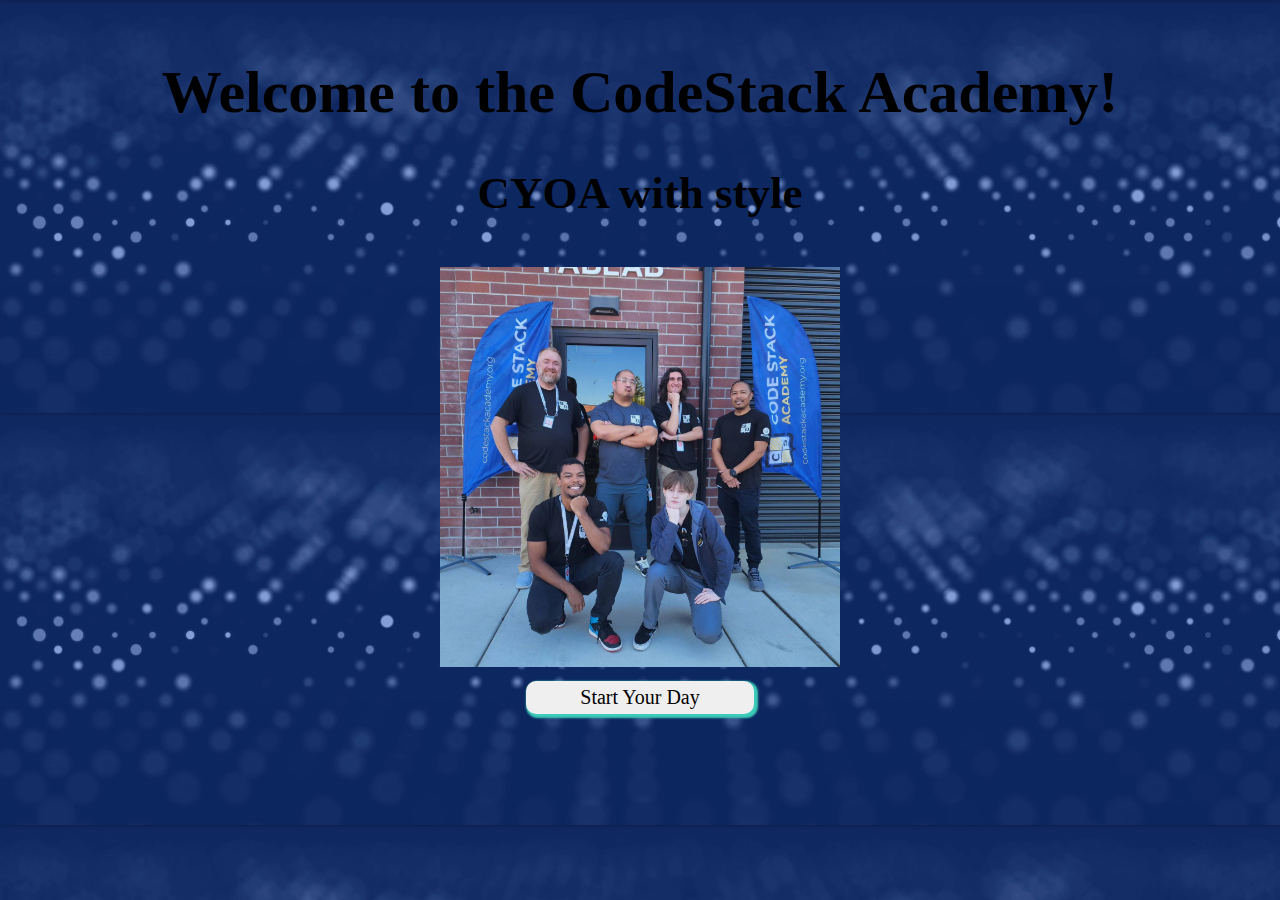
<file: index.html>
<!DOCTYPE html>
<html lang="en">

<head>
    <meta charset="UTF-8">
    <meta name="viewport" content="width=device-width, initial-scale=1.0">
    <title>CodeStack CYOA</title>
    <link rel="stylesheet" href="styles/style.css">
</head>

<body class="indexbody">
    <div class="kataStartText">
        <h1>Welcome to the CodeStack Academy!</h1>
        <h2 class="centered">CYOA with style</h2>
    </div>
    <div class="flexContent">
        <img src="assets/CodestackStaff.png" alt="" height="400px">
    </div>
    <div class="kataStartText">
        <a href="pages/pageone.html"><button>Start Your Day</button></a>
    </div>
</body>

</html>
</file>
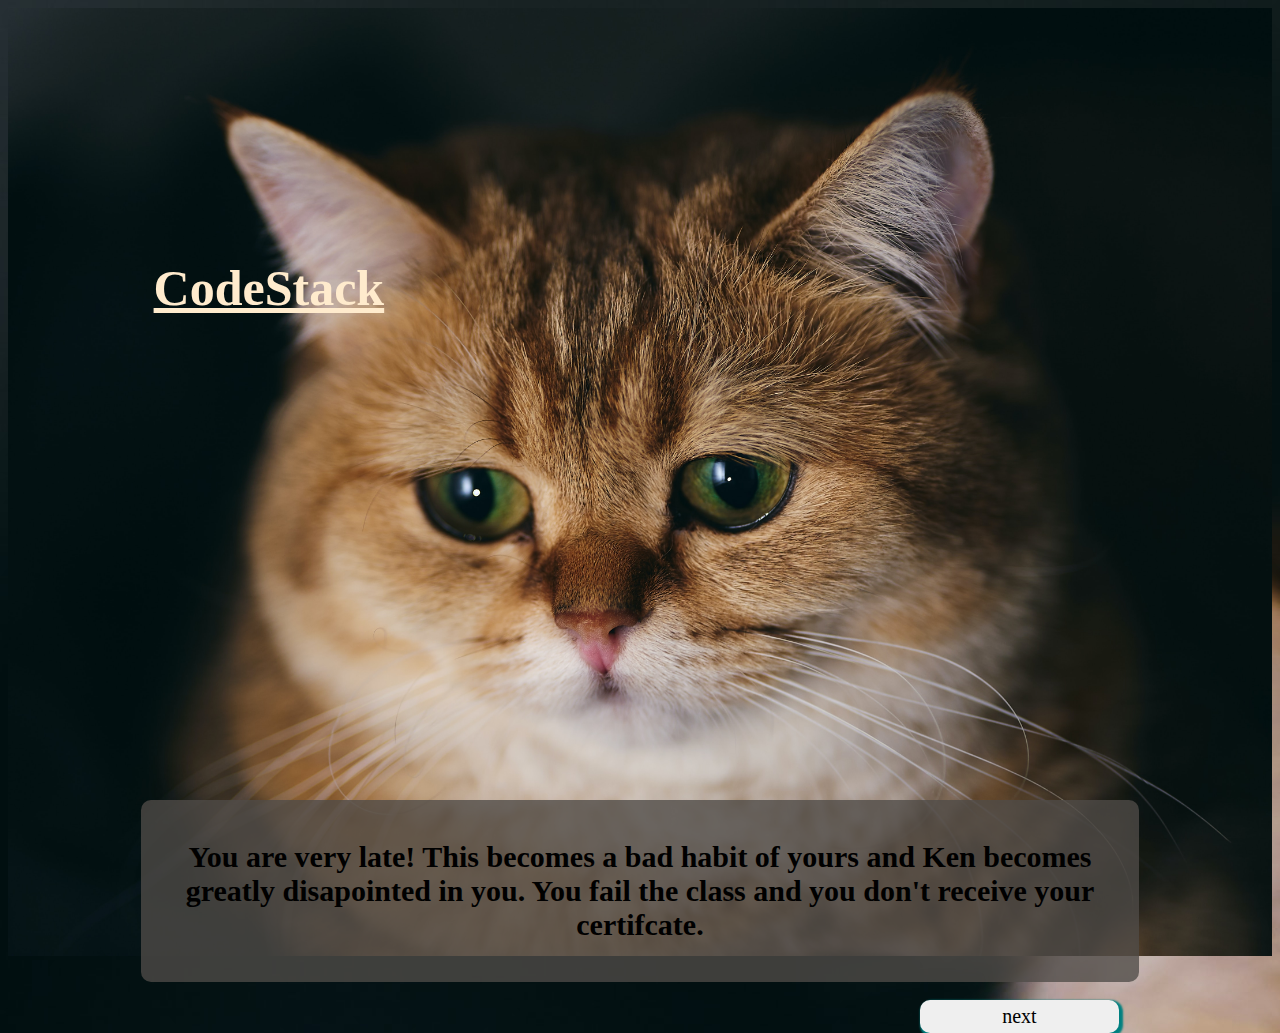
<file: pages/coffeepage2.html>
<!DOCTYPE html>
<html lang="en">
    <head>

        <meta charset="UTF-8">
        <meta name="viewport" content="width=device-width, initial-scale=1.0">
        <title>CodeStack CYOA</title>
        <link rel="stylesheet" href="../styles/style.css">

    </head>

    <body class="coffeebody2">

        <h1 class="header"><u>CodeStack</u></h1>
        
        <img class="BG" src="../assets/alexander-b-sadCat-unsplash.jpg" alt=""/>

        <br>

        <div class="coffeetext2">

            <h4>You are very late! This becomes a bad habit of yours and Ken becomes greatly disapointed in you. You fail the class and you don't receive your certifcate. </h4>

            <button><a href="./endpage.html">next</a></button>

        </div>
    </body>
</html>
</file>
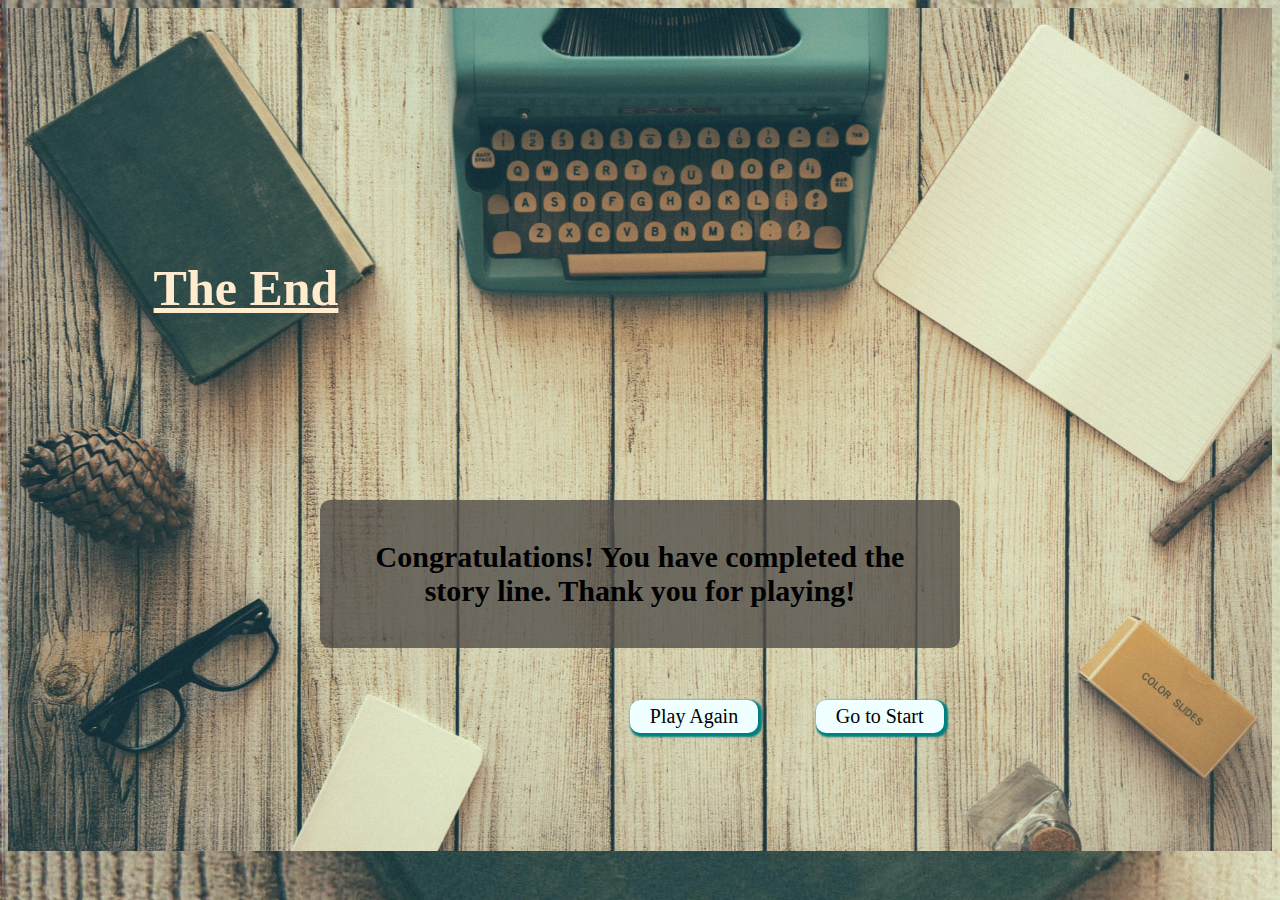
<file: pages/endpage.html>
<!DOCTYPE html>
<html lang="en">
    <head>
        <meta charset="UTF-8">
        <meta name="viewport" content="width=device-width, initial-scale=1.0">
        <link rel="stylesheet" href="../styles/style.css">
        <title>CodeStack CYOA</title>
        
    </head>

    <body class="endbody">

        <h1 class="header"><u>The End</u></h1>
        
        <img class="BG" src="../assets/retrosupply-typewriter-unsplash.jpg" alt=""/>

        <br>

        <div class="endtext">

            <h4>Congratulations! You have completed the story line. Thank you for playing!</h4>

            
            <button class="btn1"><a href="../index.html">Go to Start</a></button>
            
            <button class="btn2"><a href="../pages/pageone.html">Play Again</a></button>
            
            
        </div>
    </body>
</html>
</file>
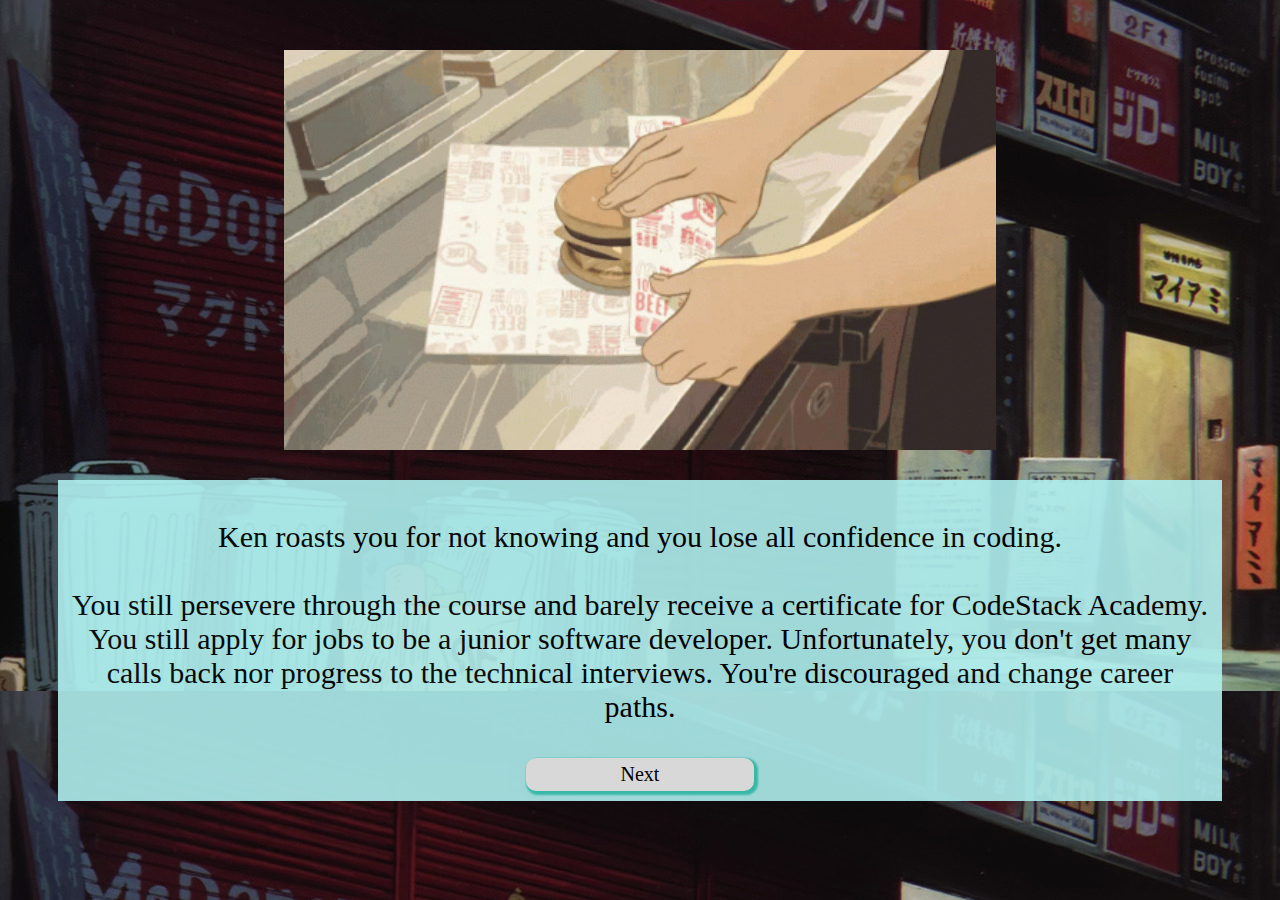
<file: pages/katapage2.html>
<!DOCTYPE html>
<html lang="en">
    <head>
        <meta charset="UTF-8">
        <meta name="viewport" content="width=device-width, initial-scale=1.0">
        <title>Document</title>
        <link rel="stylesheet" href="../styles/style.css">
    </head>
    <body class="katabody2">

        <div class="flexContent">
            <img src="../assets/mcdonalds-mcdonalds-anime.gif" alt="" height="400px">
        </div>

        <div class="katatext">
            <p>Ken roasts you for not knowing and you lose all confidence in coding. 
                <br>
                <br>
                You still persevere through the course and barely receive a certificate for CodeStack Academy. You still apply for jobs to be a junior software developer. Unfortunately, you don't get many calls back nor progress to the technical interviews. You're discouraged and change career paths. 
            </p>
            <button><a href="../pages/endpage.html">Next</a></button>
        </div>
    </body>
</html>
</file>
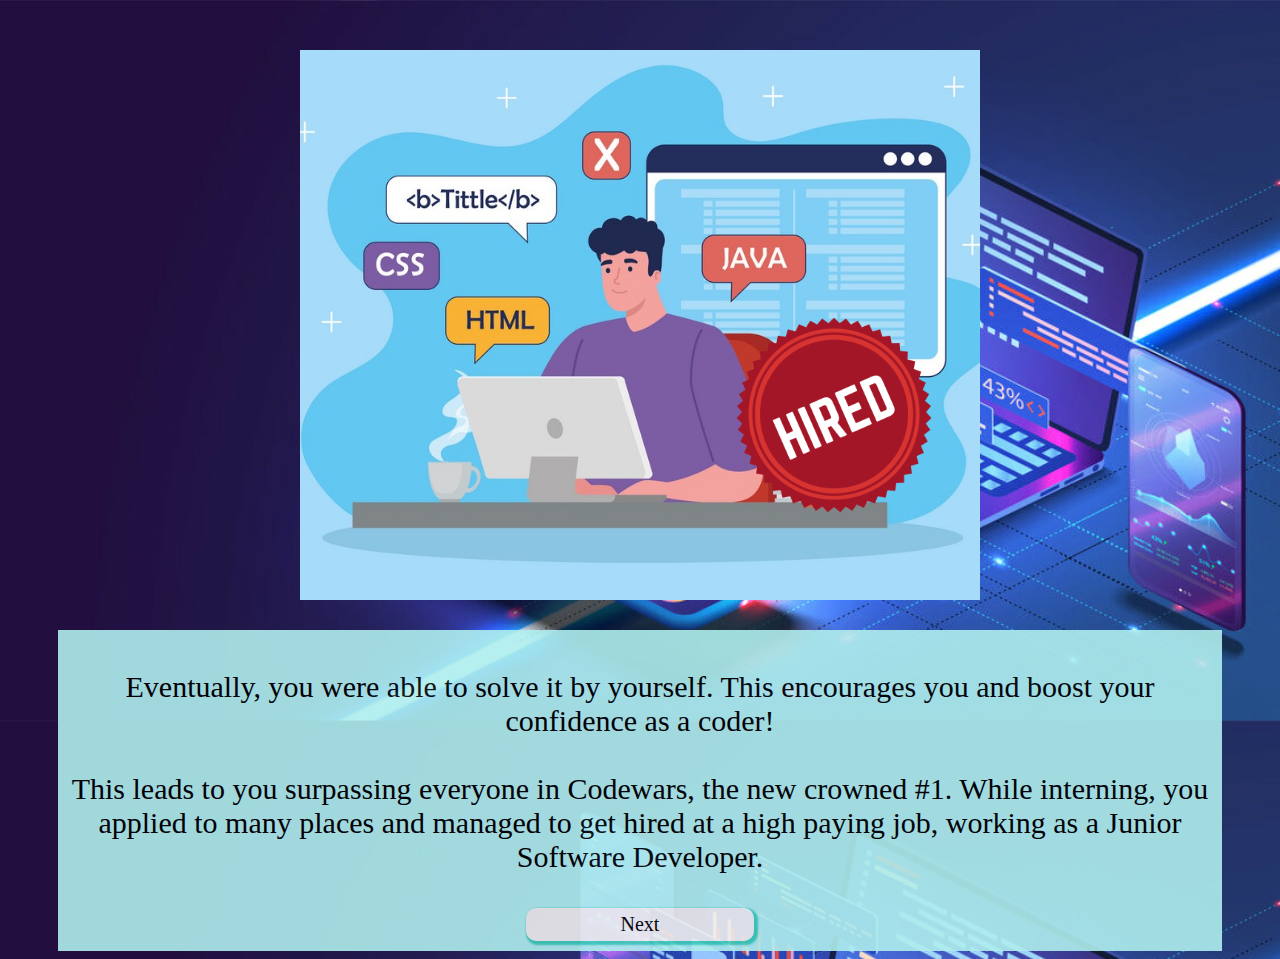
<file: pages/katapage3.html>
<!DOCTYPE html>
<html lang="en">
    <head>
        <meta charset="UTF-8">
        <meta name="viewport" content="width=device-width, initial-scale=1.0">
        <title>Document</title>
        <link rel="stylesheet" href="../styles/style.css">
    </head>
    <body class="katabody3">

        <div class="flexContent">
            <img src="../assets/softwaredeveloper.jpg" alt="" height="550px">
            <img src="../assets/Hired.png" alt="" height="200px" class="imgPosition">
        </div>
        
        
        <div class="katatext">
            <p>Eventually, you were able to solve it by yourself. This encourages you and boost your confidence as a coder! 
                <br>
                <br>
                This leads to you surpassing everyone in Codewars, the new crowned #1. While interning, you applied to many places and managed to get hired at a high paying job, working as a Junior Software Developer. 
            </p>

            <button><a href="../pages/endpage.html">Next</a></button>

        </div>
    </body>
</html>
</file>
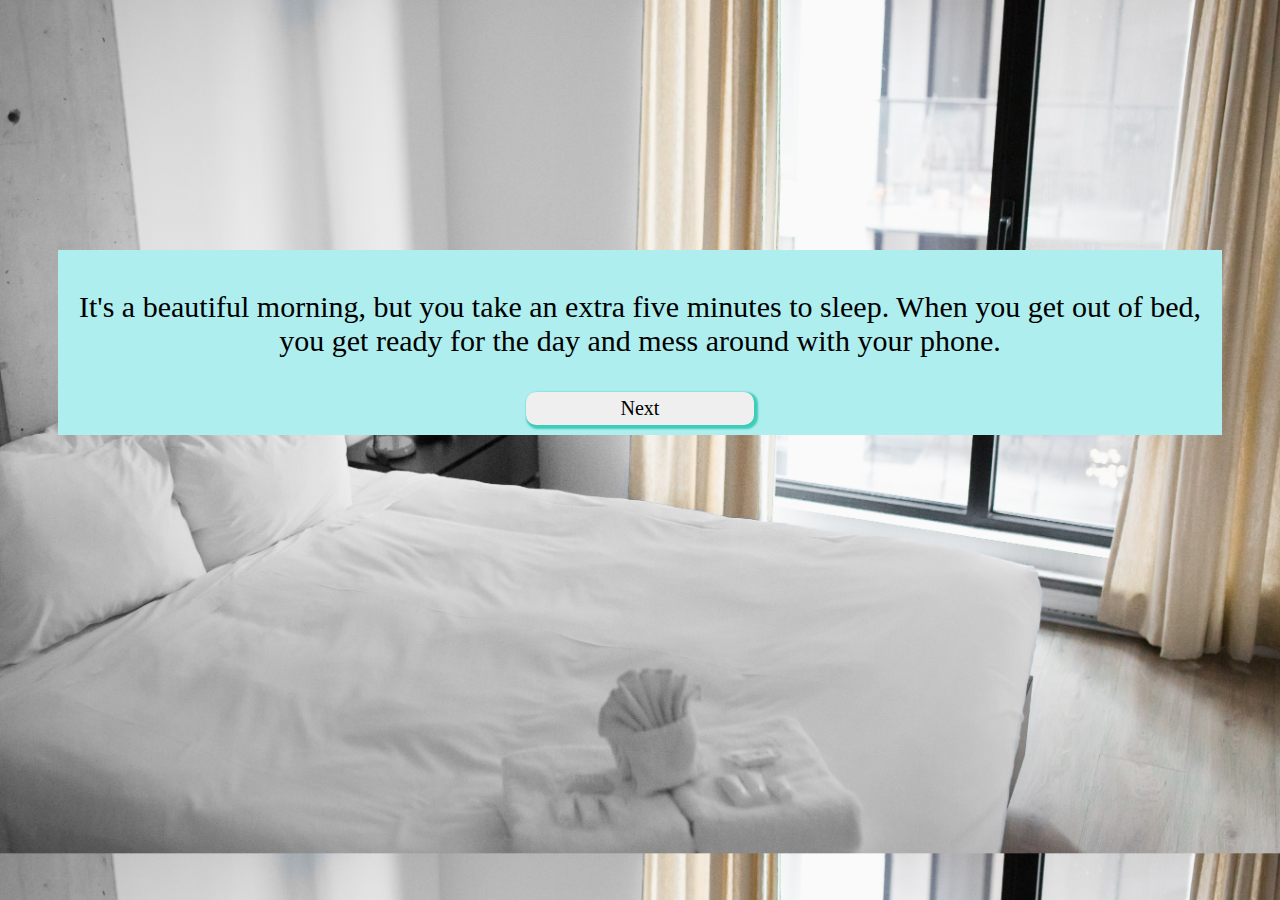
<file: pages/pageone.html>
<!DOCTYPE html>
<html lang="en">

<head>
    <meta charset="UTF-8">
    <meta name="viewport" content="width=device-width, initial-scale=1.0">
    <title>CodeStack CYOA</title>
    <link rel="stylesheet" href="../styles/style.css">
</head>

<body class="pagebody1">
    <div class="katatext centered bigText pageOneMove">
        <p>It's a beautiful morning, but you take an extra five minutes to sleep.
            When you get out of bed, you get ready for the day and mess around with your phone.</p>
        <a href="pagetwo.html"><button>Next</button></a>
    </div>
</body>

</html>
</file>
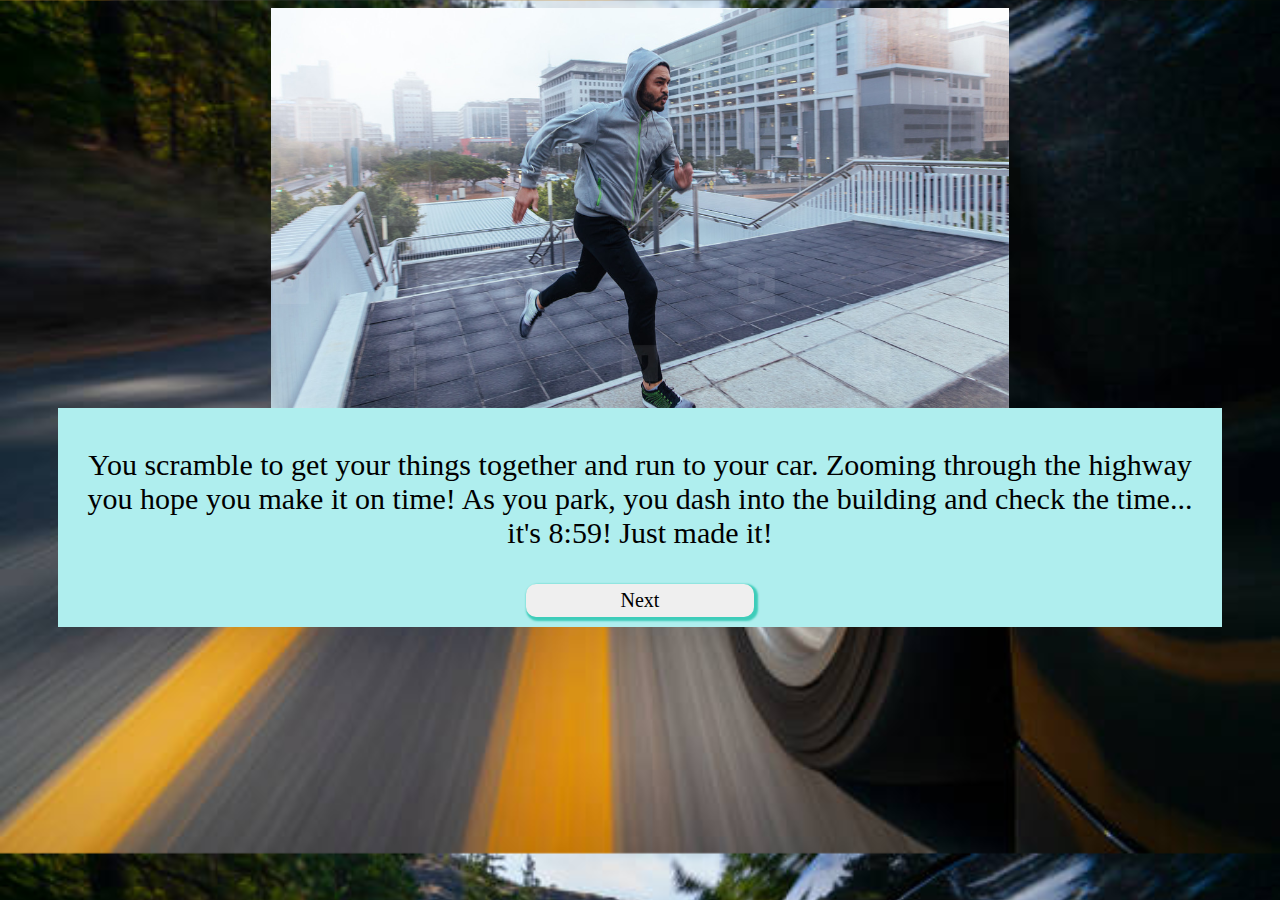
<file: pages/pagethree.html>
<!DOCTYPE html>
<html lang="en">
<head>
    <meta charset="UTF-8">
    <meta name="viewport" content="width=device-width, initial-scale=1.0">
    <title>CodeStack CYOA</title>
    <link rel="stylesheet" href="../styles/style.css">
</head>
<body class="pagebody3">
    <div class="flexContent">
       <img src="../assets/running.jpg" alt="" height="400px" >
    </div>

    <div class="katatext">
    <p>You scramble to get your things together and run to your car. Zooming through the highway you hope you make it on time! As you park, you dash into the building and check the time... it's 8:59! Just made it!</p>
    <!--Page 5 goes here-->
    <a href="../pages/katapage1.html"><button>Next</button></a>
    </div>
</body>
</html>
</file>
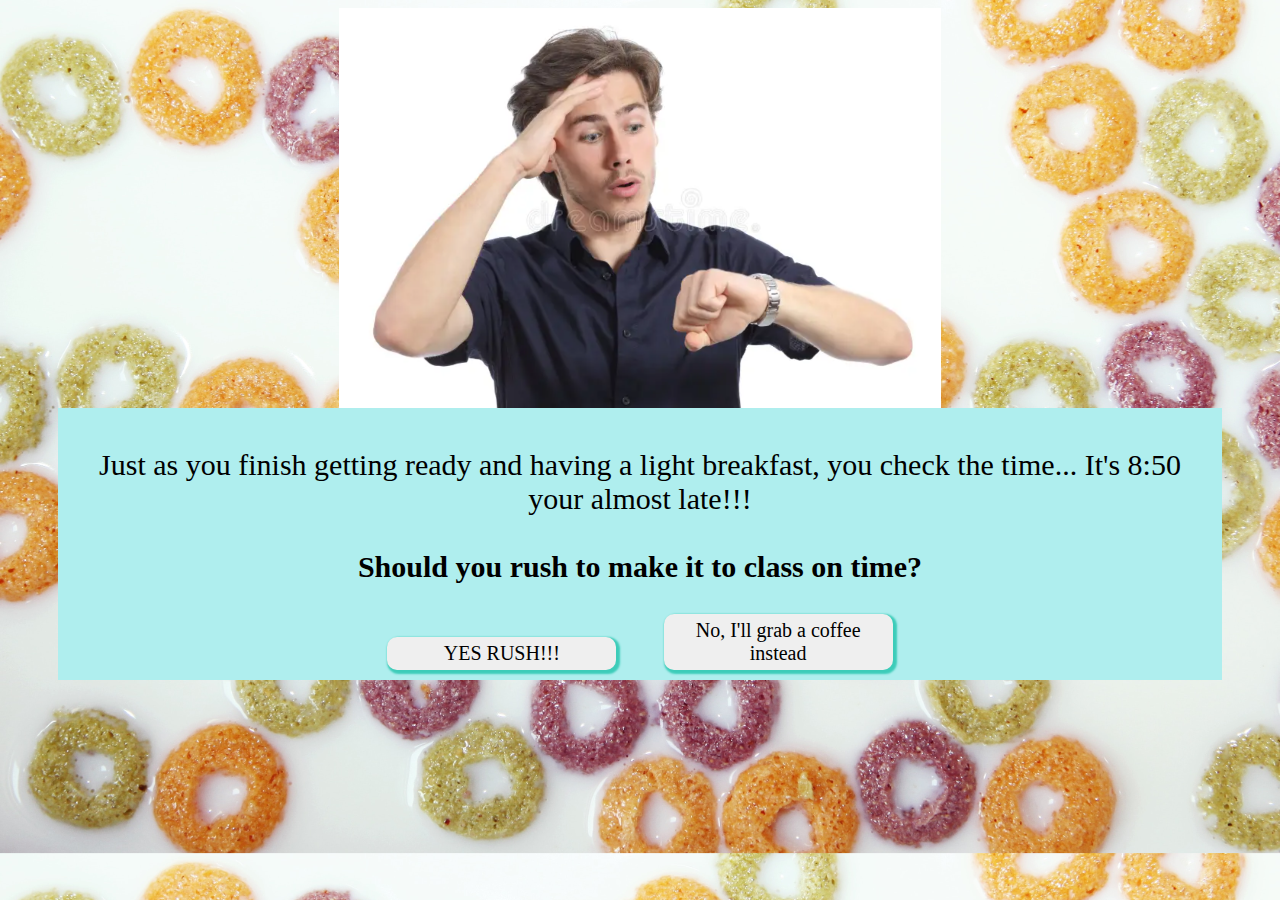
<file: pages/pagetwo.html>
<!DOCTYPE html>
<html lang="en">

<head>
    <meta charset="UTF-8">
    <meta name="viewport" content="width=device-width, initial-scale=1.0">
    <title>CodeStack CYOA</title>
    <link rel="stylesheet" href="../styles/style.css">
</head>

<body class="pagebody2">
    <div class="flexContent">
        <img src="../assets/goofy shocked man.png" alt="" height="400px">
    </div>

    <div class="katatext">
        <p>
            Just as you finish getting ready and having a light breakfast, you check the time... It's 8:50 your almost
            late!!!
            <br>
            <br>
            <b>Should you rush to make it to class on time?</b>
        </p>

    <a href="pagethree.html"><button>YES RUSH!!!</button></a>

    <!--Put page four here (the coffee scene)-->
    <a href="coffeepage1.html"><button>No, I'll grab a coffee instead</button></a>
</div>
</body>

</html>
</file>
<file: styles/style.css>
/*Make sure to make different classes for your headers*/
h1 {
    text-align: center;
}

/*Center the text here*/
.centered {
    text-align: center;
}

 /* Use this class for the start/next/end buttons, they are in the middle(more style changes make this button irrevelant)*/
/*.startbutton {
    width: 500px;
    height: 150px;
    margin-top: 100px;
    margin-left: 500px;
}*/

 /* Use this class for the choice buttons, they are spaced closer(edit I removed the button to fit the theme - Jared)*/
/* .choiceButtons {
    width: 500px;
    height: 150px;
    margin-top: 100px;
    margin-right: 100px;
    margin-left: 50px;
} */

/*Bigger text add more if you want specific sizes -Jared*/
.bigText {
    font-size: 30px;
}

/*Ill find a better picture somewhere or add one if you got one for the title screen -Jared*/
.startImg {
    background-image: url();
    background-repeat: no-repeat;
    background-size: cover;
}

/* created a class for the body, so that I can change background image -Halley */
.katabody {
    background-image: url(../assets/codestackbackdrop.png);
    background-size: 100%;
}

/* Aligning image to the center -Halley*/
.flexContent {
    display: flex;
    justify-content: center;
}

/* Styling a div containing my p tags and button tags -Halley*/
.katatext {
    background-color: paleturquoise;
    text-align: center;
    font-size: 30px;
    padding: 10px;
    margin-left: 50px;
    margin-right: 50px;
    font-family: Cambria, Cochin, Georgia, Times, 'Times New Roman', serif;
}

/* from .katatext button to .katatext a: hover, it's styling the buttons and the hovers -Halley */
.katatext button{
    font-family: Cambria, Cochin, Georgia, Times, 'Times New Roman', serif;
    font-size: 20px;
    width: 20%;
    margin-left: 20px;
    margin-right: 20px;
    border-radius: 10px;
    border: none;
    padding: 5px;
    box-shadow: 2px 2px 2px 2px rgb(61, 204, 185);
}

.katatext a {
    text-decoration: none;
    color: black;
}

.katatext button:hover{
    background-color: darkcyan;
}

.katatext a:hover {
    color: blanchedalmond;
}

.katabody2 {
    background-image: url(../assets/katabackground.jpg);
    background-size: 100%;
}

/*  From line below to .katabody 3 {}, reusing classes for other pages to have similar styling but also changing small things such as margins, opacity -Halley*/
.katabody2 .katatext,
.katabody3 .katatext {
    opacity: .9;
}

.katabody2 .flexContent,
.katabody3 .flexContent {
    margin-top: 50px;
    margin-bottom: 30px;
}

.katabody3 {
    background-image: url(../assets/katabackground2.jpg);
    background-size: 100%;
}

/* this class style is only for one picture. I wanted this picture in a certain position than the others so it's not reused -Halley*/
.imgPosition{
    position: absolute;
    right: 27%;
    top: 35%;
}

.indexbody {
    background-image: url(../assets/Screenshot\ 2023-10-20\ 134049.png);
    background-size: 100%;
}

.pagebody1 {
    background-image: url(../assets/andrew-neel-B4rEJ09-Puo-unsplash.jpg);
    background-size: 100%;
}

.pagebody2 {
    background-image: url(../assets/david-streit-BumOnw4oEZo-unsplash.jpg);
    background-size: 100%;
}

.pagebody3 {
    background-image: url(../assets/istockphoto-1147445727-612x612.jpg);
    background-size: 100%;
}

/* My part of the work - Liam */
/* gets rid of any white spaces in the BG -Liam */
.coffeebody{
    background-image: url(../assets/ruben-ramirez-coffeeshop-unsplash.jpg);
}

/* sets the Back Ground image width- Liam */
.BG{
    width: 100%;
    height: 100%;
}

.header {

    font-size: 50px;
    position: absolute;
    top: 225px;
    left:12%;
    color:blanchedalmond;

}
/* gif image placement -Liam */
.imgCatPosition{
    position: absolute;
    right: 35%;
    top: 35%;
}

.imgCoffeePosition{
    position: absolute;
    right: 35%;
    top: 60%;
}

.coffeetext{

    background-color:rgba(79, 76, 72, 0.781);
    border-radius: 10px;
    text-align: center;
    font-size: 30px;
    position: absolute;
    top:600px;
    left:11%;
    right:11%;
    font-family: Cambria, Cochin, Georgia, Times, 'Times New Roman', serif;
}

.coffeetext button{

    font-family: Cambria, Cochin, Georgia, Times, 'Times New Roman', serif;
    font-size: 20px;
    position: absolute;
    top:200px;
    right:1%;
    width: 20%;
    margin-left: 10px;
    margin-right: 10px;
    border-radius: 10px;
    border: none;
    padding: 5px;
    box-shadow: 2px 2px 2px 2px teal;
}

.coffeetext a {
    text-decoration: none;
    color: black;
}
/* higlights the button when user hovers over it -Liam */
.coffeetext button:hover{
    background-color:darkgray;
}

.coffeetext a:hover {
    color: blanchedalmond;
}

.coffeebody2 {
    background-image: url(../assets/alexander-b-sadCat-unsplash.jpg);
}

.coffeetext2{

    background-color:rgba(79, 76, 72, 0.781);
    border-radius: 10px;
    text-align: center;
    font-size: 30px;
    position: absolute;
    top:800px;
    left:11%;
    right:11%;
    font-family: Cambria, Cochin, Georgia, Times, 'Times New Roman', serif;
}

.coffeetext2 button{

    font-family: Cambria, Cochin, Georgia, Times, 'Times New Roman', serif;
    font-size: 20px;
    position: absolute;
    top:200px;
    right:1%;
    width: 20%;
    margin-left: 10px;
    margin-right: 10px;
    border-radius: 10px;
    border: none;
    padding: 5px;
    box-shadow: 2px 2px 2px 2px teal;
}

.coffeetext2 a {
    text-decoration: none;
    color: black;
}

.coffeetext2 button:hover{
    background-color:darkgray;
}

.coffeetext2 a:hover {
    color: blanchedalmond;
}


.endbody {
    background-image: url(../assets/retrosupply-typewriter-unsplash.jpg);
}

.endtext {
    
    background-color:rgba(79, 76, 72, 0.781);
    border-radius: 10px;
    text-align: center;
    font-size: 30px;
    position: absolute;
    top:500px;
    left:25%;
    right:25%;
    padding-left: 2%;
    padding-right: 2%;
    font-family: Cambria, Cochin, Georgia, Times, 'Times New Roman', serif;
}

.btn1{
    font-family: Cambria, Cochin, Georgia, Times, 'Times New Roman', serif;
    font-size: 20px;
    position: absolute;
    top:200px;
    right:1%;
    width: 20%;
    margin-left: 10px;
    margin-right: 10px;
    border-radius: 10px;
    border: none;
    padding: 5px;
    box-shadow: 2px 2px 2px 2px teal;
    background-color: azure;

}

.btn2{
    font-family: Cambria, Cochin, Georgia, Times, 'Times New Roman', serif;
    font-size: 20px;
    position: absolute;
    top:200px;
    right:30%;
    width: 20%;
    margin-left: 10px;
    margin-right: 10px;
    border-radius: 10px;
    border: none;
    padding: 5px;
    box-shadow: 2px 2px 2px 2px teal;
    background-color: azure;

}

.endtext a {
    text-decoration: none;
    color: black;
}

.endtext button:hover{
    background-color:darkgray;
}

.endtext a:hover {
    color: blanchedalmond;
}

/* End of my part -Liam */

/* This kata start text is just a copy of the katatext but for the starting screen to fit the theme -Jared */
.kataStartText {
    text-align: center;
    font-size: 30px;
    padding: 10px;
    margin-left: 50px;
    margin-right: 50px;
    font-family: Cambria, Cochin, Georgia, Times, 'Times New Roman', serif;
}
.kataStartText button{
    font-family: Cambria, Cochin, Georgia, Times, 'Times New Roman', serif;
    font-size: 20px;
    width: 20%;
    margin-left: 20px;
    margin-right: 20px;
    border-radius: 10px;
    border: none;
    padding: 5px;
    box-shadow: 2px 2px 2px 2px rgb(61, 204, 185);
}
.kataStartText a {
    text-decoration: none;
    color: black;
}
.kataStartText button:hover{
    background-color: darkcyan;
}
.kataStartText a:hover {
    color: blanchedalmond;
}

/* This is just to move the text on page one downward -Jared */
.pageOneMove {
    margin-top: 250px;
}
</file>
